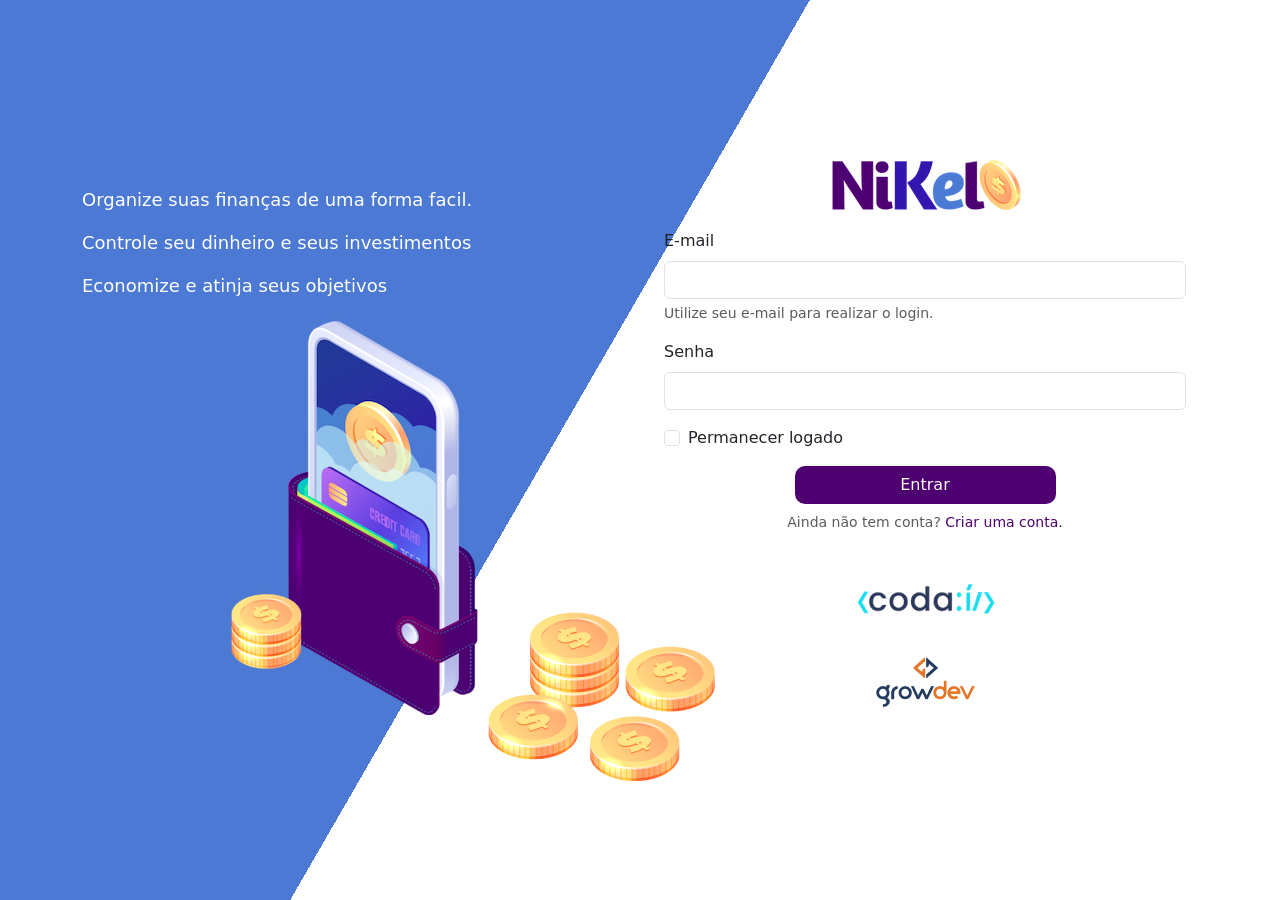
<file: index.html>
<!DOCTYPE html>
<html lang="pt">

<head>
    <meta charset="UTF-8">
    <meta name="viewport" content="width=device-width, initial-scale=1.0">
    <title>Nikel</title>
    <link href="https://cdn.jsdelivr.net/npm/bootstrap@5.3.8/dist/css/bootstrap.min.css" rel="stylesheet"
        integrity="sha384-sRIl4kxILFvY47J16cr9ZwB07vP4J8+LH7qKQnuqkuIAvNWLzeN8tE5YBujZqJLB" crossorigin="anonymous">
    <link rel="stylesheet" href="./css/styles.css">
</head>

<body id="login">
    <main>
        <div class="container">
            <div class="row vh-100">
                <div class="col d-flex justify-content-center my-5 flex-column">
                    <div class="text-login">
                        <p>Organize suas finanças de uma forma facil.</p>
                        <p>Controle seu dinheiro e seus investimentos</p>
                        <p>Economize e atinja seus objetivos</p>
                    </div>
                    <div class="text-center">
                        <img src="./assets/pocket.png" alt="image pocket" class="image-fluid" srcset="">
                        <img src="./assets/coins.png" alt="image coins" class="image-fluid d-none d-md-inline coins" srcset="">
                    </div>
                </div>
                <div class="col d-flex justify-content-center my-5 flex-column">
                    <div class="container">
                        <div class="rol">
                            <div class="col">
                                <div class="text-center mb-3">
                                    <img src="./assets/nikel-logo.png" alt="logo nikel" class="image-fluid" srcset="">
                                </div>
                            </div>
                        </div>
                         <div class="rol">
                            <div class="col">
                                <form id="login-form">
                                    <div class="mb-3">
                                        <label for="email-input" class="form-label">E-mail</label>
                                        <input type="email" class="form-control" id="email-input"
                                            aria-describedby="emailHelp">
                                        <div id="emailHelp" class="form-text">Utilize seu e-mail para realizar o login.
                                        </div>
                                    </div>
                                    <div class="mb-3">
                                        <label for="password-input" class="form-label">Senha</label>
                                        <input type="password" class="form-control" id="password-input">
                                    </div>
                                    <div class="mb-3 form-check">
                                        <input type="checkbox" class="form-check-input" id="session-check">
                                        <label class="form-check-label" for="session-check">Permanecer logado</label>
                                    </div>
                                    <button type="submit" class="btn button-login">Entrar</button>
                                </form>
                            </div>
                        </div>
                        <div class="rol">
                            <div class="col">
                                <p id="Link-conta" class="text-center mt-2 form-text" data-bs-toggle="modal" 
                                data-bs-target="#register-modal">Ainda não tem conta? <span class="link-default">
                                        Criar uma conta.</span></p>
                            </div>
                        </div>
                        <div class="rol">
                            <div class="col">
                                <div class="text-center mt-5">
                                    <img src="./assets/codai-logo.png" alt="" srcset="">
                                </div>
                            </div>
                            <div class="rol">
                                <div class="col">
                                    <div class="text-center">
                                        <img src="./assets/growdev-logo.png" alt="" srcset="">
                                    </div>
                                </div>
                            </div>
                        </div>
                    </div>
                </div>
                
                <!-- Modal -->
                <div class="modal fade" id="register-modal" tabindex="-1" aria-labelledby="exampleModalLabel"
                    aria-hidden="true">
                    <div class="modal-dialog">
                        <div class="modal-content">
                            <div class="modal-header">
                                <h5 class="modal-title" id="exampleModalLabel">Crie sua conta</h5>
                                <button type="button" class="btn-close" data-bs-dismiss="modal"
                                    aria-label="Close"></button>
                            </div>
                                 <form id="create-form">
                            <div class="modal-body">

                                    <div class="mb-3">
                                        <label for="email-create-input" class="form-label">E-mail</label>
                                        <input type="email" class="form-control" id="email-create-input"
                                            aria-describedby="emailHelp" required>
                                        <div id="emailHelp" class="form-text">Utilize seu e-mail para criar a conta.
                                        </div>
                                    </div>
                                    <div class="mb-3">
                                        <label for="password-create-input" class="form-label">Senha</label>
                                        <input type="password" class="form-control" id="password-create-input" required>
                                        <div id="emailHelp" class="form-text">Utilize uma senha fácil de lembrar e anote para não esquecer.
                                        </div>
                                    </div>

                            </div>
                            <div class="modal-footer">
                                <button type="button" class="btn btn-secondary button-cancel" data-bs-dismiss="modal">Cancelar</button>
                                <button type="submit" class="btn button-default">Criar conta</button>
                            </div>
                            </form>
                        </div>
                    </div>
                </div>
    </main>
    <script src="https://cdn.jsdelivr.net/npm/bootstrap@5.3.8/dist/js/bootstrap.min.js" 
    integrity="sha384-G/EV+4j2dNv+tEPo3++6LCgdCROaejBqfUeNjuKAiuXbjrxilcCdDz6ZAVfHWe1Y" 
    crossorigin="anonymous"></script>
    <script src="./js/index.js"></script>
</body>

</html>
</file>
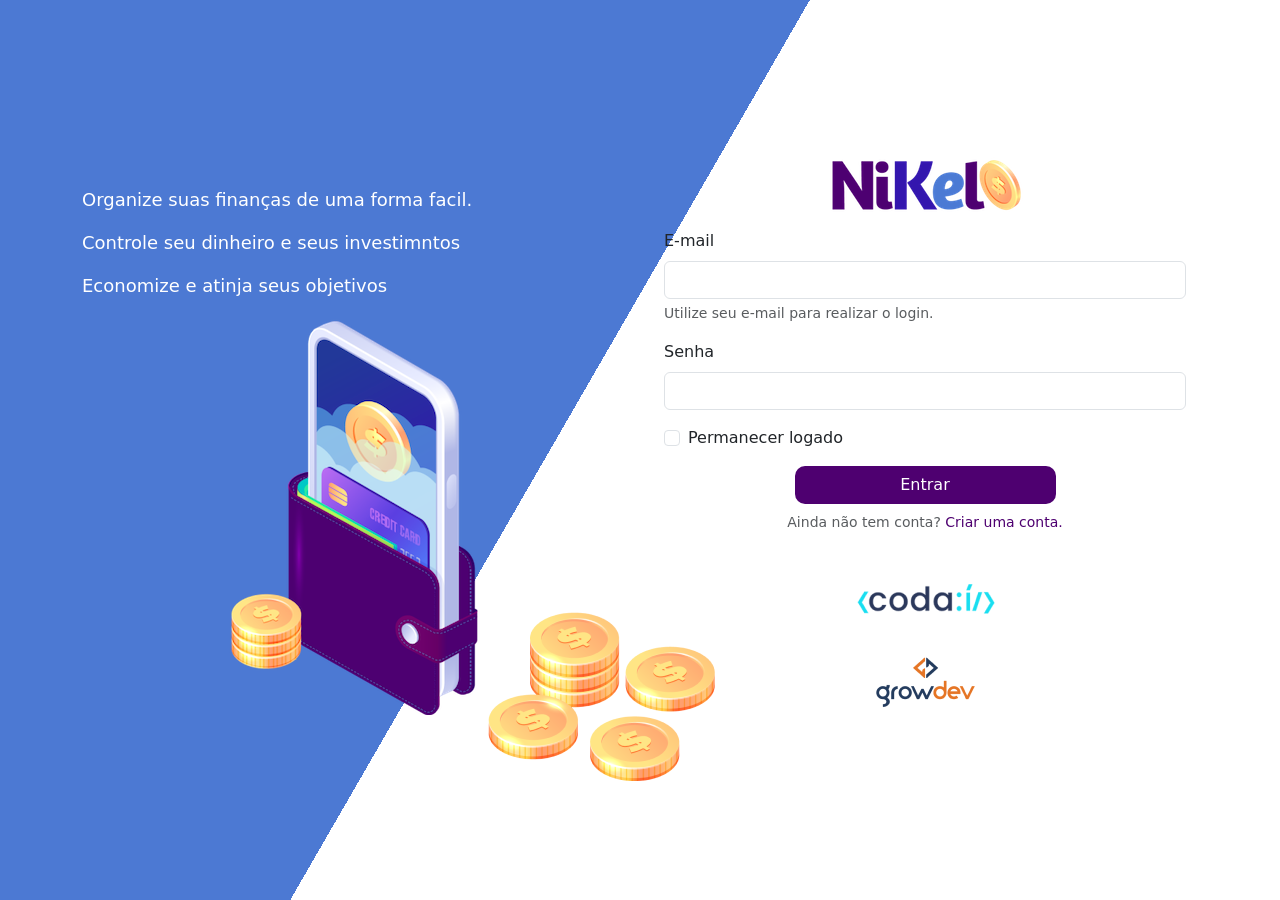
<file: public/index.html>
<!DOCTYPE html>
<html lang="pt">

<head>
    <meta charset="UTF-8">
    <meta name="viewport" content="width=device-width, initial-scale=1.0">
    <title>Nikel</title>
    <link href="https://cdn.jsdelivr.net/npm/bootstrap@5.3.8/dist/css/bootstrap.min.css" rel="stylesheet"
        integrity="sha384-sRIl4kxILFvY47J16cr9ZwB07vP4J8+LH7qKQnuqkuIAvNWLzeN8tE5YBujZqJLB" crossorigin="anonymous">
    <link rel="stylesheet" href="./css/styles.css">
</head>

<body id="login">
    <main>
        <div class="container">
            <div class="row vh-100">
                <div class="col d-flex justify-content-center my-5 flex-column">
                    <div class="text-login">
                        <p>Organize suas finanças de uma forma facil.</p>
                        <p>Controle seu dinheiro e seus investimntos</p>
                        <p>Economize e atinja seus objetivos</p>
                    </div>
                    <div class="text-center">
                        <img src="./assets/pocket.png" alt="image pocket" class="image-fluid" srcset="">
                        <img src="./assets/coins.png" alt="image coins" class="image-fluid d-none d-md-inline coins" srcset="">
                    </div>
                </div>
                <div class="col d-flex justify-content-center my-5 flex-column">
                    <div class="container">
                        <div class="rol">
                            <div class="col">
                                <div class="text-center mb-3">
                                    <img src="./assets/nikel-logo.png" alt="logo nikel" class="image-fluid" srcset="">
                                </div>
                            </div>
                        </div>
                         <div class="rol">
                            <div class="col">
                                <form id="login-form">
                                    <div class="mb-3">
                                        <label for="email-input" class="form-label">E-mail</label>
                                        <input type="email" class="form-control" id="email-input"
                                            aria-describedby="emailHelp">
                                        <div id="emailHelp" class="form-text">Utilize seu e-mail para realizar o login.
                                        </div>
                                    </div>
                                    <div class="mb-3">
                                        <label for="password-input" class="form-label">Senha</label>
                                        <input type="password" class="form-control" id="password-input">
                                    </div>
                                    <div class="mb-3 form-check">
                                        <input type="checkbox" class="form-check-input" id="session-check">
                                        <label class="form-check-label" for="session-check">Permanecer logado</label>
                                    </div>
                                    <button type="submit" class="btn button-login">Entrar</button>
                                </form>
                            </div>
                        </div>
                        <div class="rol">
                            <div class="col">
                                <p id="Link-conta" class="text-center mt-2 form-text" data-bs-toggle="modal" 
                                data-bs-target="#register-modal">Ainda não tem conta? <span class="link-default">
                                        Criar uma conta.</span></p>
                            </div>
                        </div>
                        <div class="rol">
                            <div class="col">
                                <div class="text-center mt-5">
                                    <img src="./assets/codai-logo.png" alt="" srcset="">
                                </div>
                            </div>
                            <div class="rol">
                                <div class="col">
                                    <div class="text-center">
                                        <img src="./assets/growdev-logo.png" alt="" srcset="">
                                    </div>
                                </div>
                            </div>
                        </div>
                    </div>
                </div>
                
                <!-- Modal -->
                <div class="modal fade" id="register-modal" tabindex="-1" aria-labelledby="exampleModalLabel"
                    aria-hidden="true">
                    <div class="modal-dialog">
                        <div class="modal-content">
                            <div class="modal-header">
                                <h5 class="modal-title" id="exampleModalLabel">Crie sua conta</h5>
                                <button type="button" class="btn-close" data-bs-dismiss="modal"
                                    aria-label="Close"></button>
                            </div>
                                 <form id="create-form">
                            <div class="modal-body">

                                    <div class="mb-3">
                                        <label for="email-create-input" class="form-label">E-mail</label>
                                        <input type="email" class="form-control" id="email-create-input"
                                            aria-describedby="emailHelp" required>
                                        <div id="emailHelp" class="form-text">Utilize seu e-mail para criar a conta.
                                        </div>
                                    </div>
                                    <div class="mb-3">
                                        <label for="password-create-input" class="form-label">Senha</label>
                                        <input type="password" class="form-control" id="password-create-input" required>
                                        <div id="emailHelp" class="form-text">Utilize uma senha fácil de lembrar e anote para não esquecer.
                                        </div>
                                    </div>

                            </div>
                            <div class="modal-footer">
                                <button type="button" class="btn btn-secondary button-cancel" data-bs-dismiss="modal">Cancelar</button>
                                <button type="submit" class="btn button-default">Criar conta</button>
                            </div>
                            </form>
                        </div>
                    </div>
                </div>
    </main>
    <script src="https://cdn.jsdelivr.net/npm/bootstrap@5.3.8/dist/js/bootstrap.min.js" 
    integrity="sha384-G/EV+4j2dNv+tEPo3++6LCgdCROaejBqfUeNjuKAiuXbjrxilcCdDz6ZAVfHWe1Y" 
    crossorigin="anonymous"></script>
    <script src="./js/index.js"></script>
</body>

</html>
</file>
<file: css/styles.css>
#login {
    background: linear-gradient(120deg,#4c79d3 45%, #ffffff 45%)no-repeat fixed;
}

#app{
    background: linear-gradient(120deg,#ffffff 45%, #4c79d3 45%)no-repeat fixed;
}

header{
    border-bottom: 1px solid #bebcbc;
    padding: 5px;
    background-color: #ffffff;
}

.color-primary{
    color: #4e0070;
}

.color-secundary{
    color: #4c79d3;
}

.icon-detail{
    font-size: 50px;
    margin-right: 10px;
    vertical-align: middle;
}

.text-login {
    color: #ffffff;
    font-size: 18px;
    font-weight: 500;
}

.coins{
    position: absolute;
    bottom: 100px;
}

.button-login{
    border-radius: 10px;
    background-color: #4e0070;
    color: #ffffff;
    width: 50%;
    margin: 0 25%;
}

.button-default{
    border-radius: 10px;
    background-color: #4e0070;
    color: #ffffff;
}

.button-cancel{
border-radius: 10px;
}

.button-login:hover, .button-default:hover{
    background: #4c79d3;
    color: #ffffff;
}
.button-float{
    border-radius: 100px;
    height: 60px;
    width: 60px;
    position: fixed;
    padding: 0 !important;
    bottom: 1rem;
    right: 2rem;
    font-size: 35px;
    border: 2px solid #4e0070;
    background-color: #4e0070;
    color: #ffffff;
}

.button-float:hover{
     border: 2px solid #4c79d3;
     background-color: #ffffff;
     color: #4c79d3;
}

.link-default{
    color: #4e0070;
    cursor: pointer;
}

.link-default:hover{
    color: #4c79d3;
}
.info{
    background-color: #ffffff;
    border-radius: 20px 20px 0px 0px;
    padding: 20px 0px 0px;
}

.logout{
    min-width: 5rem;
}

.menu {
    margin-right: 20px;
}
</file>
<file: public/css/styles.css>
#login {
    background: linear-gradient(120deg,#4c79d3 45%, #ffffff 45%)no-repeat fixed;
}

#app{
    background: linear-gradient(120deg,#ffffff 45%, #4c79d3 45%)no-repeat fixed;
}

header{
    border-bottom: 1px solid #bebcbc;
    padding: 5px;
    background-color: #ffffff;
}

.color-primary{
    color: #4e0070;
}

.color-secundary{
    color: #4c79d3;
}

.icon-detail{
    font-size: 50px;
    margin-right: 10px;
    vertical-align: middle;
}

.text-login {
    color: #ffffff;
    font-size: 18px;
    font-weight: 500;
}

.coins{
    position: absolute;
    bottom: 100px;
}

.button-login{
    border-radius: 10px;
    background-color: #4e0070;
    color: #ffffff;
    width: 50%;
    margin: 0 25%;
}

.button-default{
    border-radius: 10px;
    background-color: #4e0070;
    color: #ffffff;
}

.button-cancel{
border-radius: 10px;
}

.button-login:hover, .button-default:hover{
    background: #4c79d3;
    color: #ffffff;
}
.button-float{
    border-radius: 100px;
    height: 60px;
    width: 60px;
    position: fixed;
    padding: 0 !important;
    bottom: 1rem;
    right: 2rem;
    font-size: 35px;
    border: 2px solid #4e0070;
    background-color: #4e0070;
    color: #ffffff;
}

.button-float:hover{
     border: 2px solid #4c79d3;
     background-color: #ffffff;
     color: #4c79d3;
}

.link-default{
    color: #4e0070;
    cursor: pointer;
}

.link-default:hover{
    color: #4c79d3;
}
.info{
    background-color: #ffffff;
    border-radius: 20px 20px 0px 0px;
    padding: 20px 0px 0px;
}

.logout{
    min-width: 5rem;
}

.menu {
    margin-right: 20px;
}
</file>
